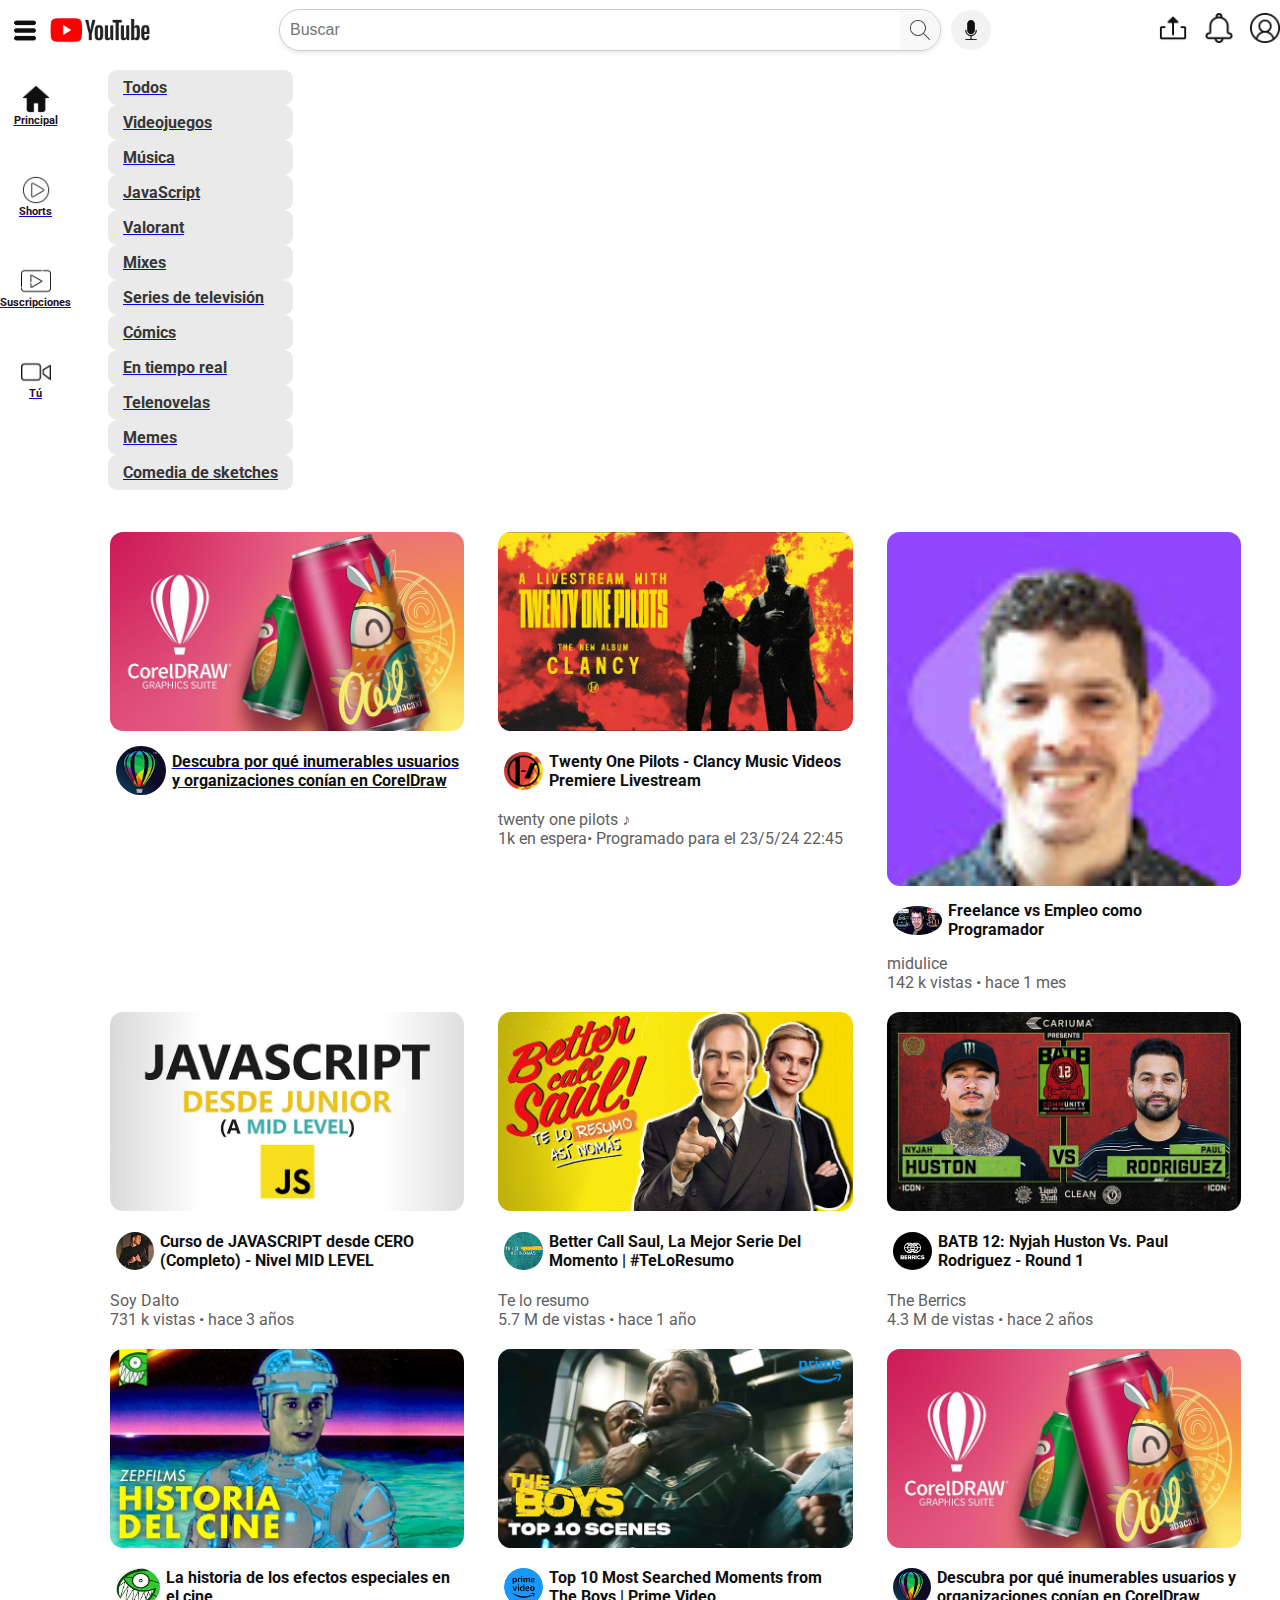
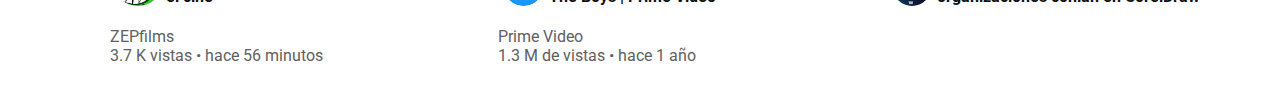
<file: index.html>
<!DOCTYPE html>
<html lang="en">

<head>
  <meta charset="UTF-8">
  <meta name="viewport" content="width=device-width, initial-scale=1.0">
  <title>Document</title>
  <link href="https://fonts.googleapis.com/css2?family=Roboto:wght@400;500;700&display=swap" rel="stylesheet">
  <link rel="stylesheet" href="style.css">
</head>

<body>

  <header>
    <section class="izquierda">
      <img src="img/menulight.png" alt="menu" class="menu" link>
      <img src="img/logolight.png" alt="logo" class="logo">
    </section>

    <section class="centro">
      <div class="search-container">
        <input type="text" class="search-input" placeholder="Buscar">
        <button class="search-button">
          <img src="img/lupadark.png" alt="Buscar" class="buscar">
        </button>
      </div>
      <a href="secondpage/2ndpage.html">
        <button class="busquevoz" href="secondpage/2ndpage.html">
          <img src="img/microfonolight.png" alt="microfono" class="microfono">
        </button>
      </a>
    </section>

    <section class="derecha">
      <a href="secondpage/2ndpage.html"><img src="img/subirlight.png" alt="subir" class="subir"></a>
      <a href="secondpage/2ndpage.html"><img src="img/notificacionlight.png" alt="notificacion"
          class="notificacion"></a>
      <a href="secondpage/2ndpage.html"><img src="img/usuariolight.png" alt="usuario" class="usuario"></a>
    </section>

  </header>
  <div class="container">
    <aside>
      <a href="secondpage/2ndpage.html">

        <div class="Principal">

          <img src="img/hogarlight.png" alt="home">
          <h6>Principal</h6>

        </div>
      </a>
      <a href="secondpage/2ndpage.html">
        <div class="Shorts">

          <img src="img/Shortslight.png" alt="Shorts">
          <h6>Shorts</h6>

        </div>
      </a>
      <a href="secondpage/2ndpage.html">
        <div class="Suscripciones">

          <img src="img/Suscripcioneslight.png" alt="Suscripciones">
          <h6>Suscripciones</h6>

        </div>
        <a href="secondpage/2ndpage.html">
          <div class="Tu">

            <img src="img/Tulight.png" alt="Tu">
            <h6>Tú</h6>

          </div>
        </a>
    </aside>
    <main>

      <nav>
        <a href="secondpage/2ndpage.html">
          <p>Todos</p>
          <p>Videojuegos</p>
          <p>Música</p>
          <p>JavaScript</p>
          <p>Valorant</p>
          <p>Mixes</p>
          <p>Series de televisión</p>
          <p>Cómics</p>
          <p>En tiempo real</p>
          <p>Telenovelas</p>
          <p>Memes</p>
          <p>Comedia de sketches</p>
        </a>
      </nav>
      <div class="videos">
        <a href="secondpage/2ndpage.html">
          <div class="video">
            <img src="img/video.png" alt="miniatura" class="miniatura">
            <div class="info">
              <img src="img/user.png" alt="user" class="user">
              <p>Descubra por qué inumerables usuarios y organizaciones conían en CorelDraw</p>
            </div>
          </div>
        </a>
        <div class="video">


          <img src="img/topmin.png" alt="miniatura" class="miniatura">
          <div class="info">
            <img src="img/topuser.png" alt="user" class="user">
            <p>Twenty One Pilots - Clancy Music Videos Premiere Livestream</p>
          </div>
          <p class="botton">twenty one pilots ♪ <br> 1k en espera• Programado para el 23/5/24 22:45</p>
        </div>

        <div class="video">
          <img src="img/midumin.png" alt="miniatura" class="miniatura">
          <div class="info">
            <img src="img/miduuser.png" alt="user" class="user">
            <p>Freelance vs Empleo como Programador</p>
          </div>
          <p class="botton">midulice<br> 142 k vistas • hace 1 mes</p>

        </div>


        <div class="video">
          <img src="img/daltomin.png" alt="miniatura" class="miniatura">
          <div class="info">
            <img src="img/daltouser.png" alt="user" class="user">
            <p>Curso de JAVASCRIPT desde CERO (Completo) - Nivel MID LEVEL</p>
          </div>
          <p class="botton">Soy Dalto<br> 731 k vistas • hace 3 años</p>

        </div>


        <div class="video">
          <img src="img/teloresumomin.png" alt="miniatura" class="miniatura">
          <div class="info">
            <img src="img/teloresumouser.png" alt="user" class="user">
            <p>Better Call Saul, La Mejor Serie Del Momento | #TeLoResumo</p>
          </div>
          <p class="botton">Te lo resumo<br>5.7 M de vistas • hace 1 año</p>
        </div>



        <div class="video">
          <img src="img/skatemin.png" alt="miniatura" class="miniatura">
          <div class="info">
            <img src="img/skateuser.png" alt="user" class="user">
            <p>BATB 12: Nyjah Huston Vs. Paul Rodriguez - Round 1</p>
          </div>
          <p class="botton">The Berrics<br>4.3 M de vistas • hace 2 años</p>
        </div>



        <div class="video">
          <img src="img/zepmin.png" alt="miniatura" class="miniatura">
          <div class="info">
            <img src="img/zepuser.png" alt="user" class="user">
            <p>La historia de los efectos especiales en el cine</p>
          </div>
          <p class="botton">ZEPfilms<br>3.7 K vistas • hace 56 minutos</p>
        </div>



        <div class="video">
          <img src="img/boysmin.png" alt="miniatura" class="miniatura">
          <div class="info">
            <img src="img/boysuser.png" alt="user" class="user">
            <p>Top 10 Most Searched Moments from The Boys | Prime Video</p>
          </div>
          <p class="botton">Prime Video <br> 1.3 M de vistas • hace 1 año</p>
        </div>


        <div class="video">
          <img src="img/video.png" alt="miniatura" class="miniatura">
          <div class="info">
            <img src="img/user.png" alt="user" class="user">
            <p>Descubra por qué inumerables usuarios y organizaciones conían en CorelDraw</p>
          </div>
        </div>
      </div>
    </main>
  </div>
</body>

</html>
</file>
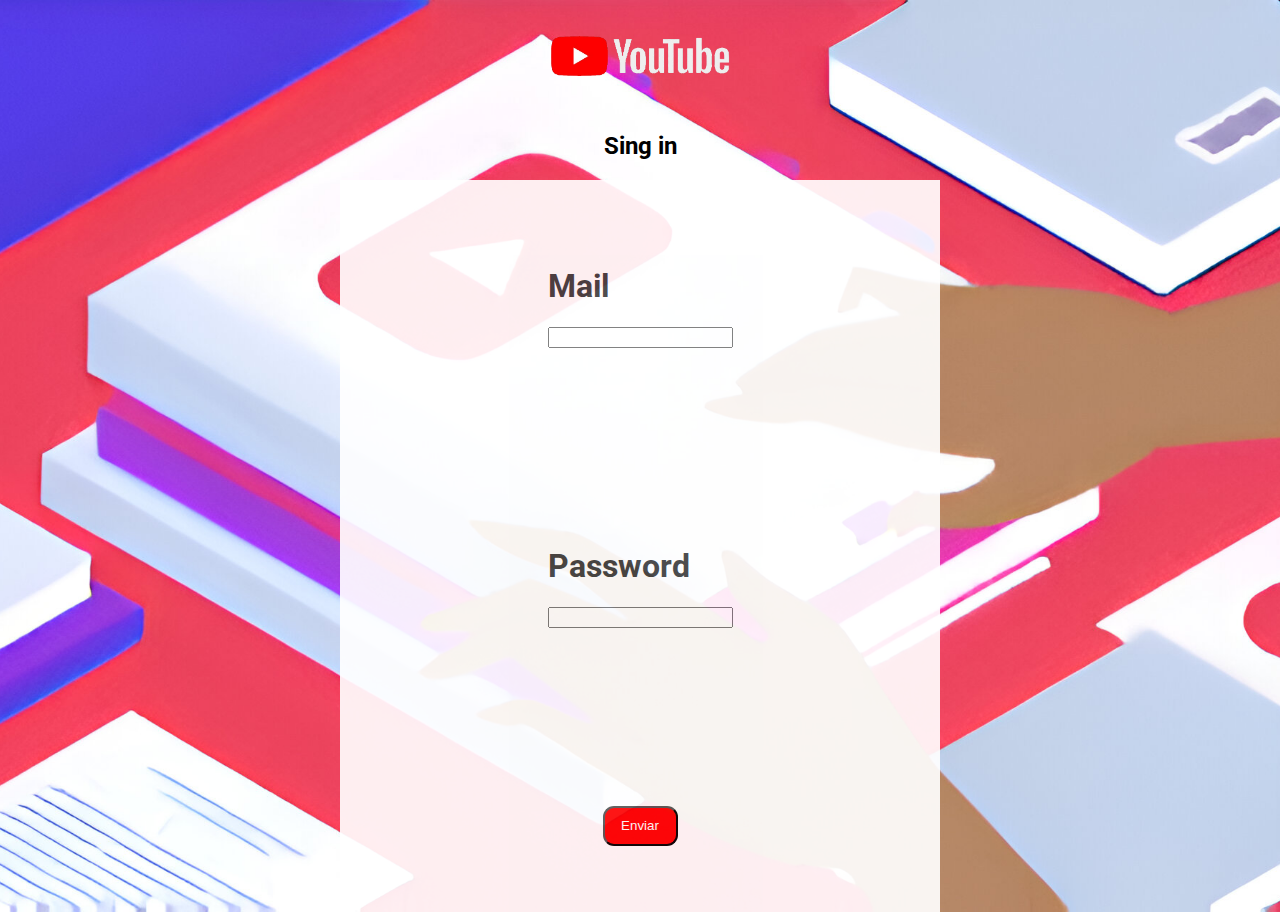
<file: secondpage/2ndpage.html>
<!DOCTYPE html>
<html lang="en">

<head>
    <meta charset="UTF-8">
    <meta name="viewport" content="width=device-width, initial-scale=1.0">
    <link href="https://fonts.googleapis.com/css2?family=Roboto:wght@400;500;700&display=swap" rel="stylesheet">
    <link rel="stylesheet" href="2ndpage.css">
    <title>Document</title>


</head>

<body>
    <img src="../img/yotube-removebg-preview.png" alt="logo" class="logo">
    <h2> Sing in </h2>
    <form>
        <div class="singin">
            <label>
                <h1>Mail</h1>
                <input type="email" id="mail" name="mail">
            </label>
            <label>
                <h1>Password</h1>
                <input type="password" id="password" name="password">
            </label>
            <button type="submit"><a href="../index.html"> Enviar </a></button>
        </div>
    </form>
</body>

</html>
</file>
<file: style.css>
html,
body {
  margin: 0;
  background-color: #ffffff;
  font-family: 'Roboto', sans-serif;
  width: 100%;
  box-sizing: border-box;
}

header {
  display: flex;
  justify-content: space-between;
}

header img {
  width: 30px;
  height: 30px;
}

header section {
  display: flex;
}

header .izquierda {
  align-items: center;
  width: 122px;
  justify-content: space-between;
}

header .izquierda .logo {
  width: 100px;
  height: 60px;
}

header .izquierda .menu {
  height: 33px;
  padding: 0 10px;
}

header .centro {
  align-items: center;
}

header .centro img {
  height: 20px;
  width: 20px;
}

header .centro .busquevoz {
  margin: 10px;
  width: 40px;
  height: 40px;
  border: none;
  border-radius: 50%;
  display: flex;
  justify-content: center;
  align-items: center;
  cursor: pointer;
  background-color: #f2f2f2;
}

.search-container {
  display: flex;
  align-items: center;
  max-width: 100%;
  background-color: transparent;
  border: 1px solid #cccccc;
  border-radius: 24px;
  box-shadow: 0 2px 4px rgba(0, 0, 0, 0.1);
}

header .centro .busquevoz :hover {
  background-color: #d9d9d9;
}

.search-input {
  display: flex;
  width: clamp(600px, 40%, 300px);
  background-color: transparent;
  flex-grow: 1;
  padding: 10px;
  border: none;
  border-radius: 3px 0 0 3px;
  outline: none;
  font-size: 16px;


}


.search-button {
  background-color: #f8f8f8;
  border: none;
  padding: 10px;
  border-radius: 0 24px 24px 0;
  cursor: pointer;
  display: flex;
  align-items: center;
  justify-content: center;
}

.search-button :hover {
  background-color: #d9d9d9;

}

.search-button img {
  width: 20px;
  height: 20px;
}

header .derecha {
  align-items: center;
  width: 122px;
  justify-content: space-between;
}

.container {
  display: flex;
}

main {
  margin: 0 17px;
  display: flex;
  flex-direction: column;
  width: 100%;
  flex-grow: 1;
}

aside {
  display: flex;
  flex-direction: column;
}


aside img {
  width: 30px;
  height: 30px;
}

aside h6 {
  color: #250f25;
  margin: 0;
}

aside div {
  display: flex;
  flex-direction: column;
  align-items: center;
  padding: 24px 0;
}

aside .Principal :hover,
aside .Shorts :hover,
aside .Suscripciones :hover,
aside .Tu :hover,
header .derecha :hover {
  background-color: #e5e5e5;
}

nav {
  display: flex;
  justify-content: flex-start;
  align-items: center;
  overflow-x: auto;
  white-space: nowrap;
  padding: 10px;
}

nav p {
  cursor: pointer;
  font-weight: 700;
  border-radius: 9px;
  color: #363636;
  margin: 0 10px;
  padding: 8px 15px;
  background-color: #eaeaea;
  white-space: nowrap;
}

nav p:hover {
  background-color: #e5e5e5;
}

.videos {
  margin: 22px;
  display: grid;
  grid-template-columns: repeat(auto-fill, minmax(300px, 1fr));
  column-gap: 34px;
}

.video {
  margin: 10px 0px;
  display: flex;
  flex-direction: column;
}

.video .miniatura {
  border-radius: 13px;
  max-width: 100%;
}

.video .info {
  align-items: center;
  font-weight: 700;
  display: flex;
  flex-direction: row;
  margin: 15px 0;
}

.video .user {
  margin: 0 6px;
  width: 14%;
  border-radius: 50%;
  height: 77%;
}

.video p {
  margin: 0;
  color: #0f0f0f
}

.video .botton {
  color: #606060;
}

@media screen and (max-width: 768px) {
  .videos {
    margin: 4px;
  }

  main {
    max-width: 1200px;
  }

  aside {
    display: none;
  }
}

@media screen and (max-width: 1020px) {
  header .izquierda .logo {
    content: url("img/logores.png");

  }
}

@media (max-width: 600px) {

  nav p:hover,
  header .centro .busquevoz :hover,
  aside .Principal :hover,
  aside .Shorts :hover,
  aside .Suscripciones :hover,
  aside .Tu :hover,
  header .derecha :hover {
    background-color: transparent;
  }
}


@media (prefers-color-scheme: dark) {

  html,
  body {
    margin: 0;
    background-color: #0f0f0f;
    font-family: 'Roboto', sans-serif;
    width: 100%;
    box-sizing: border-box;
  }

  header .centro .busquevoz {
    background-color: #272727;
  }

  header .centro .busquevoz :hover {
    background-color: #3d3d3d;
  }

  .search-container {
    border: 1px solid #303030
  }

  .search-input {
    color: #fff
  }

  .search-button {
    background-color: #222222;
  }

  .search-button :hover {
    background-color: transparent;
  }

  aside h6 {
    color: #ffffff;
  }


  aside .Principal :hover,
  aside .Shorts :hover,
  aside .Suscripciones :hover,
  aside .Tu :hover,
  header .derecha :hover {
    background-color: transparent;
  }

  main {
    width: 100%;
  }

  nav p {
    color: #f1f1f1;
    background-color: #272727;
  }

  /* nav p :hover {
    background-color: #3f3f3f;
  } */

  nav a {
    display: flex;
  }

  nav a :hover {
    background-color: #3f3f3f;
  }

  .video p {
    color: #fff
  }

  .video .botton {
    color: #aaaaaa;
  }

  .izquierda .logo {
    content: url("img/yotube-removebg-preview.png");
  }

  .izquierda img.menu {
    content: url("img/menu.png");
  }

  header .centro .microfono {
    content: url("img/microfono.png")
  }

  header .centro .buscar {
    content: url("img/lupa.png");
  }

  header .derecha .subir {
    content: url("img/subir.png");
  }

  header .derecha .notificacion {
    content: url("img/notificacion.png");
  }

  header .derecha .usuario {
    content: url("img/usuario.png")
  }

  header .izquierda .menu {
    content: url("img/barra-de-menus.png");
  }

  aside {
    width: 47px;
    display: flex;
    flex-direction: column;
    align-items: center;
  }

  aside div {
    display: flex;
    flex-direction: column;
    align-items: center;
    padding: 24px 0;
  }

  aside .Principal {
    width: 30px;
    height: 30px;
    background-image: url("img/hogar.png");
    background-size: contain;
    background-position: center;
    background-repeat: no-repeat;
    display: flex;
  }

  aside .Shorts {
    width: 30px;
    height: 30px;
    background-image: url("img/Shorts.png");
    background-size: contain;
    background-position: center;
    background-repeat: no-repeat;
    display: flex;
  }

  aside .Suscripciones {
    width: 30px;
    height: 30px;
    background-image: url("img/Suscripciones.png");
    background-size: contain;
    background-position: center;
    background-repeat: no-repeat;
    display: flex;
  }

  aside .Tu {
    width: 30px;
    height: 30px;
    background-image: url("img/Tu.png");
    background-size: contain;
    background-position: center;
    background-repeat: no-repeat;
    display: flex;
  }

  aside h6 {
    color: #fff;
    margin: 0;
  }

  @media screen and (max-width: 768px) {
    .videos {
      margin: 4px;
    }

    main {
      max-width: 1200px;
    }

    aside {
      display: none;
    }
  }

  @media screen and (max-width: 1020px) {
    header .izquierda .logo {
      content: url("img/logores.png");

    }
  }

  @media (max-width: 600px) {

    nav p:hover,
    header .centro .busquevoz :hover,
    aside .Principal :hover,
    aside .Shorts :hover,
    aside .Suscripciones :hover,
    aside .Tu :hover,
    header .derecha :hover {
      background-color: transparent;
    }
  }
}
</file>
<file: secondpage/2ndpage.css>
html body {
    margin: 0;
    font-family: 'Roboto', sans-serif;
    background-image: url('../img/bckg.jpeg');
    /* background-color: #3d3d3d; */
    background-size: cover;
    background-position: center;
    background-repeat: no-repeat;
    width: 100%;
    box-sizing: border-box;
    display: flex;
    align-items: center;
    justify-content: center;
    flex-direction: column;
    overflow-x: hidden;
    overflow-y: hidden;
}

form {
    opacity: 91%;
    background-color: #ffff;
    display: flex;
    width: 600px;
    height: 732px;
    ;
    align-items: center;
    flex-direction: column;
    justify-content: center;
}

h1 {
    color: #3d3d3d
}

.logo {
    width: 200px;
}

.singin {
    height: 600px;
    display: flex;
    flex-direction: column;
    align-items: center;
    justify-content: space-between;
}

button {
    width: 75px;
    height: 40px;
    background-color: #fe0000;
    color: #fff;
    border-radius: 11px
}
button a {
    text-decoration: none; 
    color: #fff
}
@media screen and (max-width: 600px) {
    form {
        border: 0;
        width: 100%;
        height: 100%;
        align-items: center;
        flex-direction: column;
        justify-content: center;
        width: 600px;
        height: 900px;
    }

    .singin {
        height: 600px;
        display: flex;
        flex-direction: column;
        align-items: center;
        justify-content: flex-start;
    }
}

@media (prefers-color-scheme: dark) {

    form {
        opacity: 91%;
        background-color: #222222;
        display: flex;
        width: 600px;
        height: 732px;
        ;
        align-items: center;
        flex-direction: column;
        justify-content: center;
    }

    /* button {
    width: 16%;
    height: 6%;
    background-color: #3d3d3d;
    color: #3d3d3d;
    border-radius:11px
} */
    h1 {
        color: #fff
    }


}
</file>
